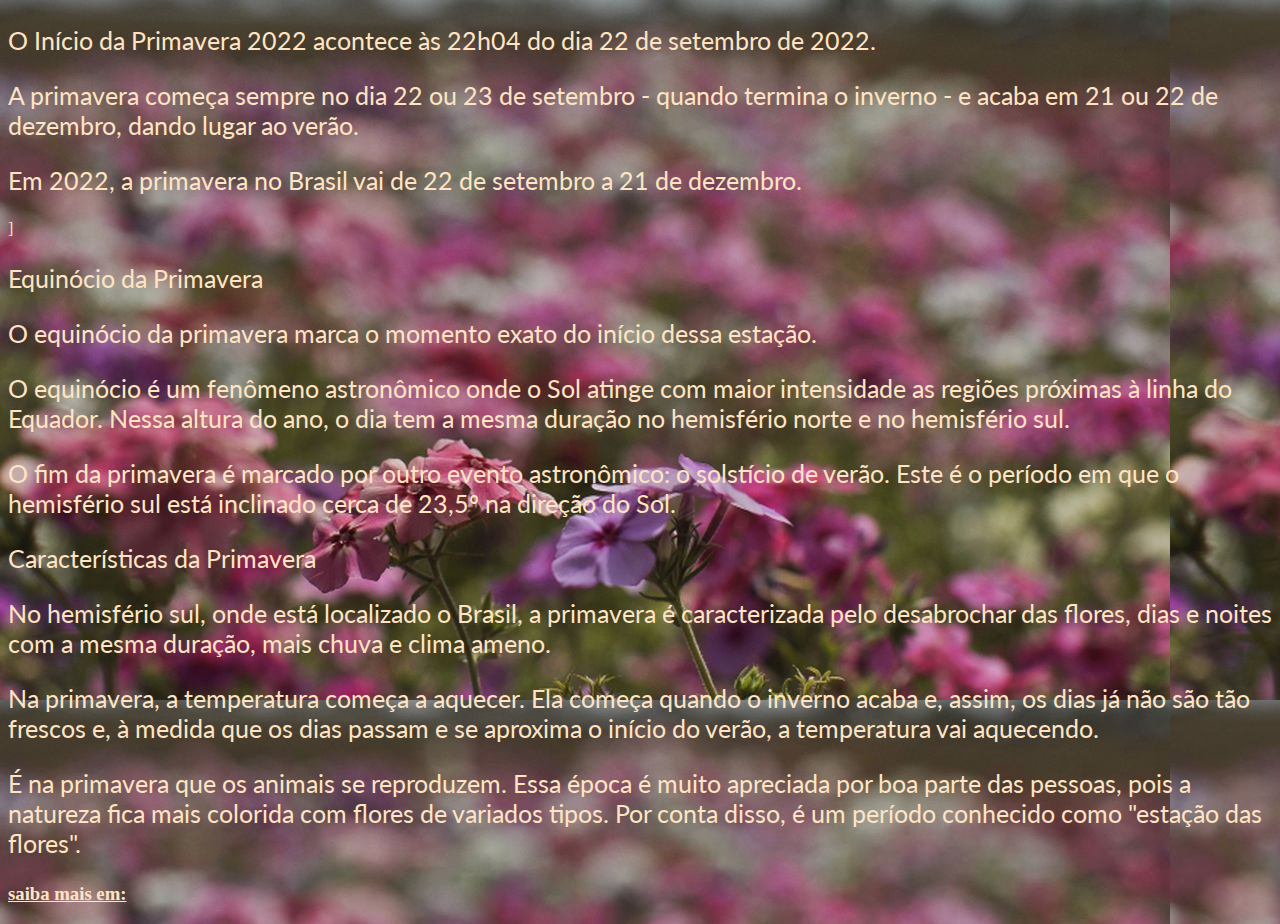
<file: html/index.html>
<!DOCTYPE html>
<html>
<head>
    <title>Page Title</title>
    <link rel='stylesheet' type='text/css' media='screen' href='../css/estilo.css'>
    <link rel="icon" type="image/x-icon" href="../imagens/icone.png">
</head>
<body background="../imagens/fundo.jpg">
    <p>O Início da Primavera 2022 acontece às 22h04 do dia 22 de 
    setembro de 2022.</p>

    <p>A primavera começa sempre no dia 22 ou 23 de setembro - 
        quando termina o inverno - e acaba em 21 ou 22 de 
        dezembro, dando lugar ao verão.</p>

        <p>Em 2022, a primavera no Brasil vai de 22 de 
            setembro a 21 de dezembro.</p>]

            <p>Equinócio da Primavera</p>
                <p>O equinócio da primavera marca o momento 
                    exato do início dessa estação.</p>

                    <p>O equinócio é um fenômeno astronômico 
                        onde o Sol atinge com maior 
                        intensidade as regiões próximas à 
                        linha do Equador. Nessa altura do ano, 
                        o dia tem a mesma duração no 
                        hemisfério norte e no hemisfério sul.</p>

                        <p>O fim da primavera é marcado por 
                            outro evento astronômico: o 
                            solstício de verão. Este é o 
                            período em que o hemisfério sul 
                            está inclinado cerca de 23,5º na 
                            direção do Sol.</p>

             <p>Características da Primavera</p>
                 <p>No hemisfério sul, onde 
                 está localizado o Brasil, 
              a primavera é caracterizada
            pelo desabrochar das flores, dias e noites com a
             mesma duração, mais chuva e clima ameno.</p>

               <p>Na primavera, a temperatura começa a 
                aquecer. Ela começa quando o inverno acaba e, 
                assim, os dias já não são tão frescos e, à
                 medida que os dias passam e se aproxima o 
                 início do verão, a temperatura vai aquecendo.</p>

               <p>É na primavera que os animais se reproduzem. 
                Essa época é muito apreciada por boa parte das 
                pessoas, pois a natureza fica mais colorida 
                com flores de variados tipos. Por conta disso, 
                é um período conhecido como "estação das flores".</p>

<h3><a href="./prima.html">saiba mais em:</a>
</h3>
            


</body>
</html>
</file>
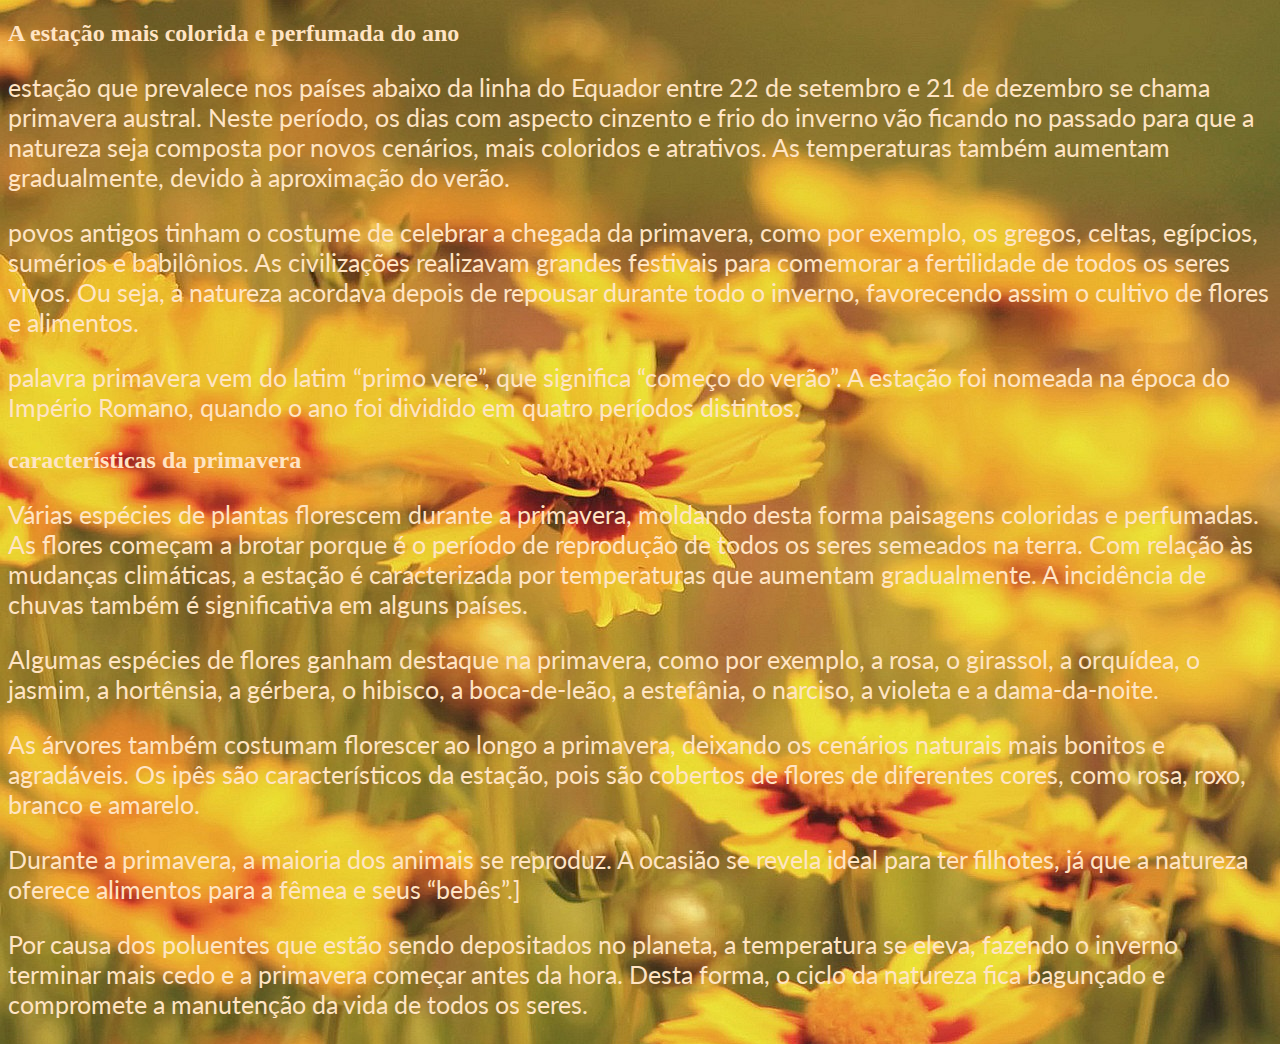
<file: html/prima.html>
<!DOCTYPE html>
<html>
<head>
    <title>Page Title</title>
    <link rel='stylesheet' type='text/css' media='screen' href='../css/estilo.css'>
    <link rel="icon" type="image/x-icon" href="../imagens/icone.png">
</head>
<body background="../imagens/back.jpg"></body>
    <h2>A estação mais colorida e perfumada do ano</h2>
        
        <p> estação 
        que prevalece nos países abaixo da linha do Equador 
        entre 22 de setembro e 21 de dezembro se chama 
        primavera austral. Neste período, os dias com aspecto
         cinzento e frio do inverno vão ficando no passado 
         para que a natureza seja composta por novos cenários,
         mais coloridos e atrativos. As temperaturas também 
         aumentam gradualmente, devido à aproximação do verão.</p>
         
         <p> povos antigos tinham o costume de celebrar a chegada 
          da primavera, como por exemplo, os gregos, celtas, 
          egípcios, sumérios e babilônios. As civilizações 
          realizavam grandes festivais para comemorar a 
          fertilidade de todos os seres vivos. Ou seja, a 
          natureza acordava depois de repousar durante todo o 
          inverno, favorecendo assim o cultivo de flores e 
          alimentos.</p>
          
          <p> palavra primavera vem do latim
           “primo vere”, que significa “começo do verão”. A 
           estação foi nomeada na época do Império Romano, 
           quando o ano foi dividido em quatro períodos 
           distintos.</p>
<h2>características da primavera
    </h2>
    
    
    
    <p> Várias espécies de plantas florescem 
        durante a primavera, moldando desta forma paisagens 
        coloridas e perfumadas. As flores começam a brotar 
        porque é o período de reprodução de todos os seres 
        semeados na terra. Com relação às mudanças climáticas,
         a estação é caracterizada por temperaturas que 
         aumentam gradualmente. A incidência de chuvas também
          é significativa em alguns países.</p>
          <p>Algumas espécies de
           flores ganham destaque na primavera, como por 
           exemplo, a rosa, o girassol, a orquídea, o jasmim, 
           a hortênsia, a gérbera, o hibisco, a boca-de-leão, 
           a estefânia, o narciso, a violeta e a dama-da-noite.
          </p>
          <p> As árvores também costumam florescer ao longo a 
           primavera, deixando os cenários naturais mais 
           bonitos e agradáveis. Os ipês são característicos 
           da estação, pois são cobertos de flores de 
           diferentes cores, como rosa, roxo, branco e amarelo.</p>

           <p>Durante a primavera, a maioria dos animais se 
            reproduz. A ocasião se revela ideal para ter 
            filhotes, já que a natureza oferece alimentos para 
            a fêmea e seus “bebês”.]</p>           
            <p> Por causa dos poluentes que 
            estão sendo depositados no planeta, a temperatura 
            se eleva, fazendo o inverno terminar mais cedo e a 
            primavera começar antes da hora. Desta forma, o 
            ciclo da natureza fica bagunçado e compromete a 
            manutenção da vida de todos os seres.</p>
            






</body>   
</html>
</file>
<file: css/estilo.css>
@import url('https://fonts.googleapis.com/css2?family=Lato:ital,wght@1,300&display=swap');

*{

    padding: 0;
    color: bisque;
}


p {

    font-family: 'Lato', sans-serif;
    font-size: 25px;
}
</file>
